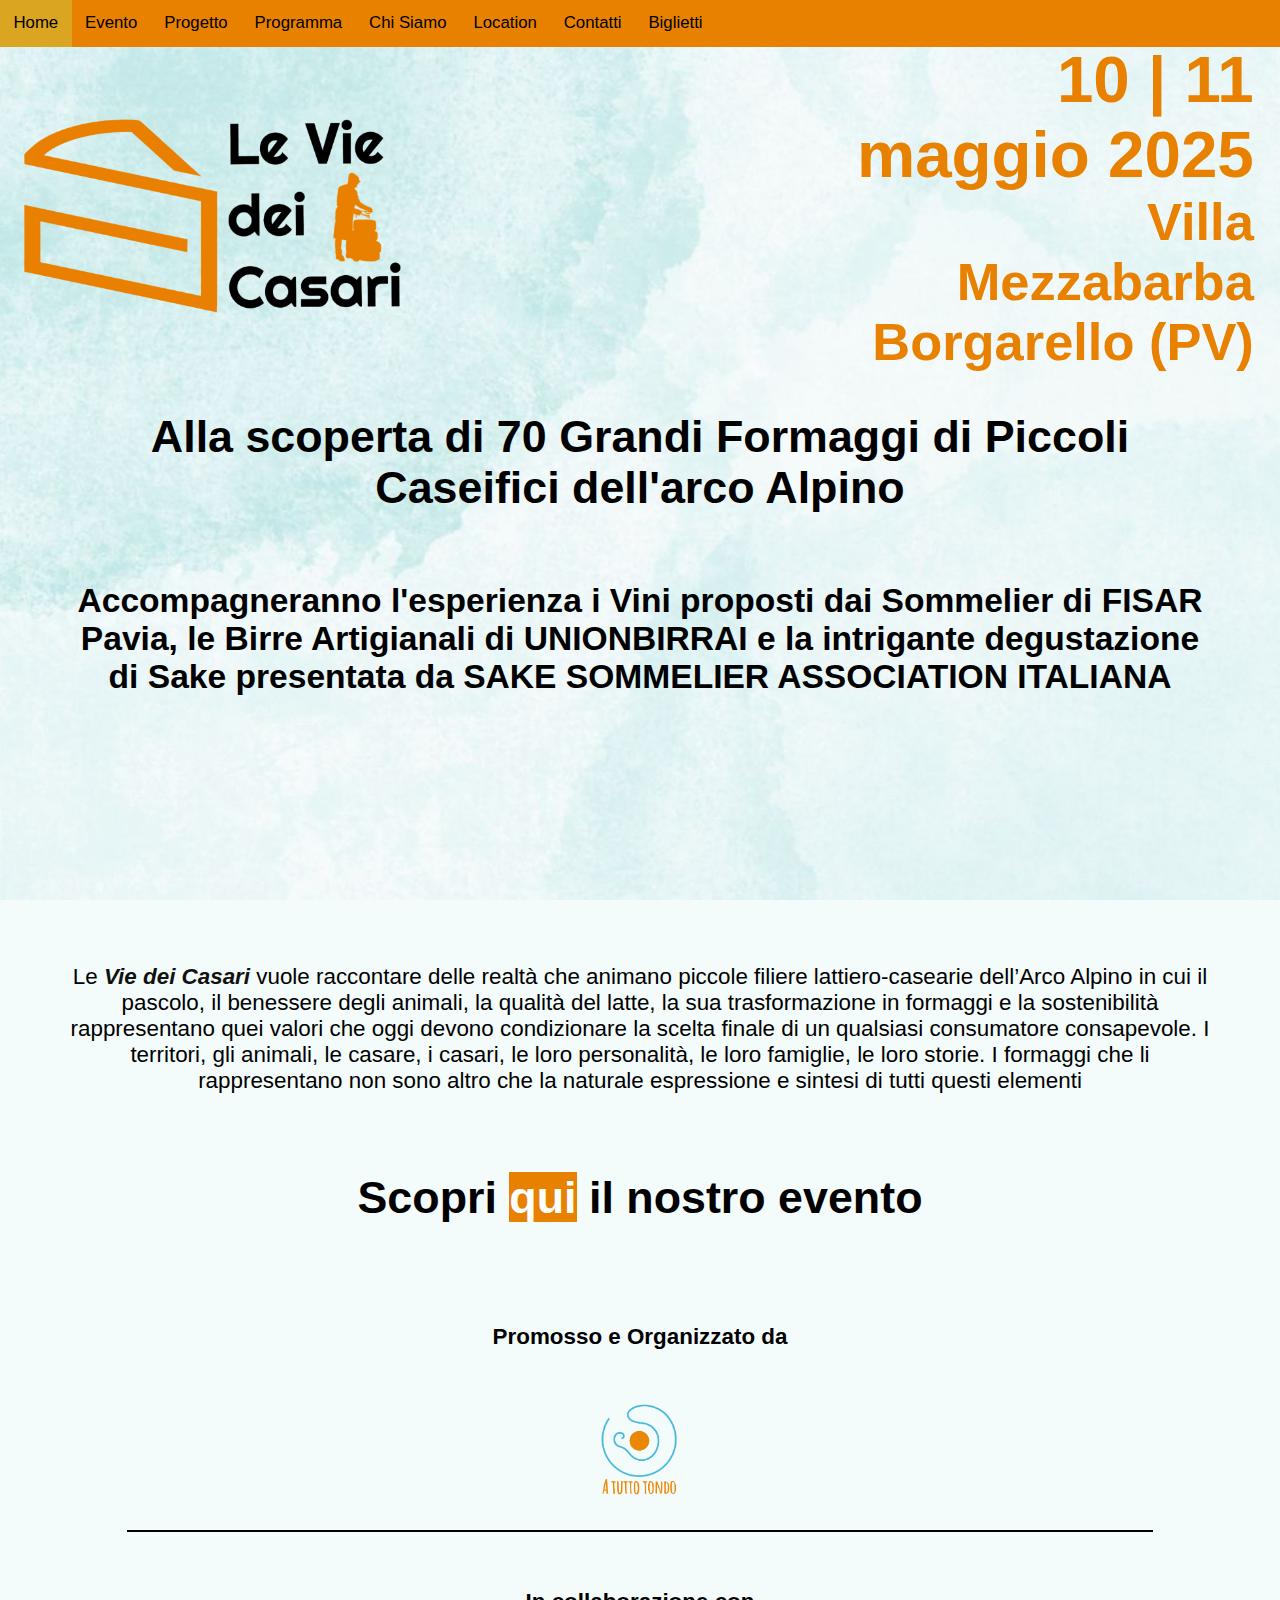
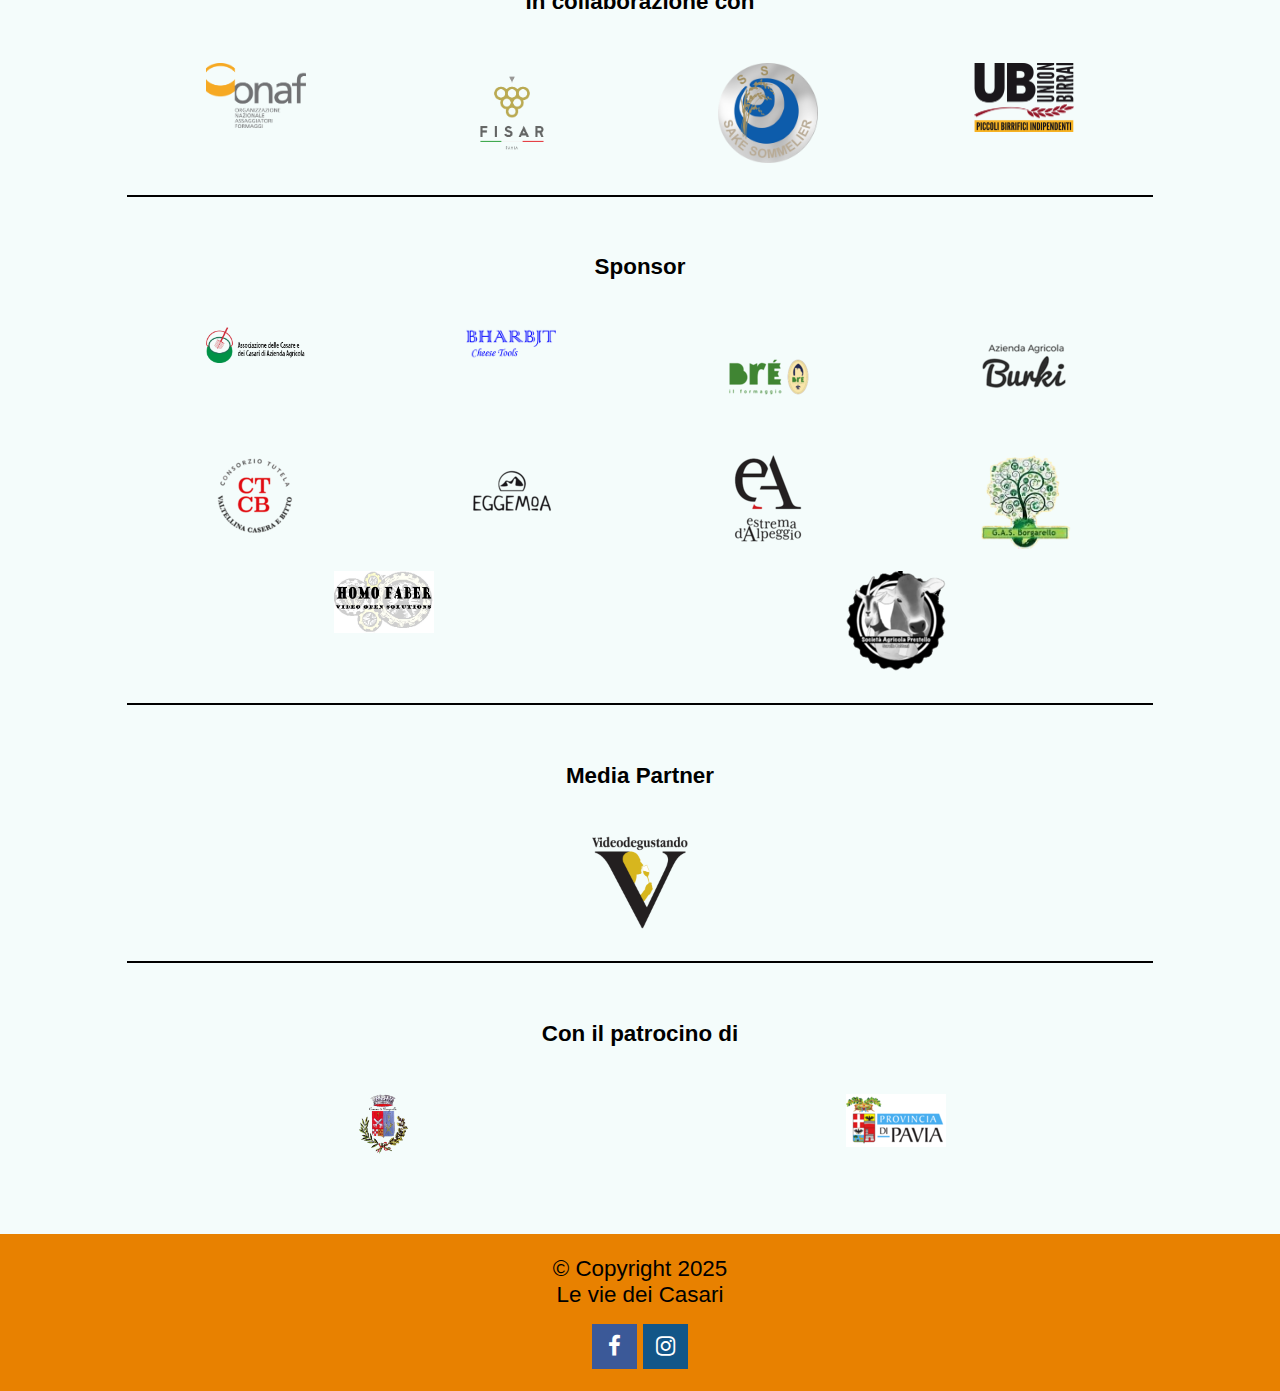
<file: index.html>
<!DOCTYPE html>
<html lang="it">
    <meta charset="UTF-8">
    <title>Le vie dei Casari</title>
    <link rel="stylesheet" href="./style/common.css">
    <link rel="stylesheet" href="./style/index.css">
    <link rel="icon" type="image/png" href="./images/chef_white_icon2.png">
    <!-- icon library -->
    <link rel="stylesheet" href="https://cdnjs.cloudflare.com/ajax/libs/font-awesome/4.7.0/css/font-awesome.min.css">
    <meta name="viewport" content="width=device-width, initial-scale=1.0">
    <meta name="description" content="Sito web per un evento di formaggio. Gestito dalla associazione 'A Tutto Tondo APS' ">
    <meta name="author" content="Le Vie dei Casari">
</head>
<body>
    <!--hidden link, in order to make the site more usable-->
    <a href="#brief-description" class="hidden">Go to the main content</a>

    <!--navigation bar-->
    <nav id="Topnav" class="topnav sticky">
        <button id="back-on-top" title="back on top"><img class="center" src="./images/arrowUP.png" alt="arrow Up"></button>
            <a class="active" href="./index.html" title="link for this page">Home</a>
            <a href="./menu.html#evento" title="go to the Event section">Evento</a>
            <a href="./menu.html#progetto" title="go to the Progetto section">Progetto</a>
            <a href="./menu.html#programma" title="go to the Programma section">Programma</a>
            <a href="./menu.html#about" title="go to the Orari section">Chi Siamo</a>
            <a href="./menu.html#villa" title="go to the Villa section">Location</a>
            <a href="./menu.html#contatti" title="go to the Contatti section">Contatti</a>
            <a href="./menu.html#biglietti" title="go to the Biglietti section">Biglietti</a>            
            <a class="icon" onclick="responsiveTopBar()"><i class="fa fa-bars"></i></a>
    </nav>

    <!--progress bar-->
    <div id="header-progress-bar">
        <div id="progress-bar-container">
            <div id="progress-bar"></div>
        </div>
    </div>

    <header id="image-background">
        <div id="title-area">
            <!--logo area-->
            <a href="./index.html" title="back to the main page"><img id="title-area-image" src="./images/chef_white_icon.png" alt="event icon" title="back to the home page"></a>

            <!--title box area-->
            <h3 id="title-text">
                <span class="title-font">10 | 11 maggio 2025</span><br>
                <span class="title-font2">Villa Mezzabarba </span><br>
                <span class="title-font2">Borgarello (PV)</span>
            </h3>
        </div>

        <div id="brief-description" class="row">
            <h3 class="title-font2"> 
                Alla scoperta di 70 Grandi Formaggi di Piccoli Caseifici dell'arco Alpino
            </h3>
            <br><br>
            <h3 class="title-font4">
                Accompagneranno l'esperienza i Vini proposti dai Sommelier di FISAR Pavia, le Birre Artigianali di UNIONBIRRAI e la intrigante degustazione
                di Sake presentata da SAKE SOMMELIER ASSOCIATION ITALIANA
            </h3>
        </div>
    </header>

    <div id="brief-description" class="row">
        <div class="text"> 
            Le <em id="trans1" class="name">Vie dei Casari</em> vuole raccontare delle realtà che animano piccole filiere lattiero-casearie dell’Arco Alpino in cui il pascolo, il benessere degli animali, la qualità del latte, la sua trasformazione in formaggi e la sostenibilità rappresentano quei valori che oggi devono condizionare la scelta finale di un qualsiasi consumatore consapevole. I territori, gli animali, le casare, i casari, le loro personalità, le loro famiglie, le loro storie. I formaggi che li rappresentano non sono altro che la naturale espressione e sintesi di tutti questi elementi
            <br><br><br><br>
            <div class="title-font5">Scopri <a href="./menu.html#evento" title="evento page">qui</a> il nostro evento</div>
        </div>
    </div>

    <!--sezione degli sponsor-->
    <section class="sponsor-section">
        <div class="sponsor-row">
          <h5>Promosso e Organizzato da</h5>
          <div class="sponsor-logos">
          <div class="sponsor-logo"><img src="./images/sponsor/APS.png" alt="Logo APS"></div>
        </div></div>
        <hr> 
        <div class="sponsor-row">
          <h5>In collaborazione con</h5>
          <div class="sponsor-logos">
            <div class="sponsor-logo"><img src="./images/sponsor/ONAF-TRAS.png" alt="Logo ONAF"></div>
            <div class="sponsor-logo"><img src="./images/sponsor/FISAR-PAVIA-TRAS.png" alt="Logo FISAR"></div>
            <div class="sponsor-logo"><img src="./images/sponsor/SAKE-TRAS.png" alt="Logo SAKE"></div>
            <div class="sponsor-logo"><img src="./images/sponsor/UB-TRAS.png" alt="Logo UB"></div>
          </div>
        </div>
        <hr>
        <div class="sponsor-row">
          <h5>Sponsor</h5>
          <div class="sponsor-logos">
          <div class="sponsor-logo"><img src="./images/sponsor/LOGO.png" alt="Logo associazione casari"></div>
          <div class="sponsor-logo"><img src="./images/sponsor/BHARBYT-TRAS.png" alt="Logo BHARBJT"></div>
          <div class="sponsor-logo"><img src="./images/sponsor/BRE-TRAS.png" alt="Logo BRE-TRAS"></div>
          <div class="sponsor-logo"><img src="./images/sponsor/BURKI-TRAS.png" alt="Logo BURKI-TRAS"></div>
          </div></div>
        <div class="sponsor-row"> 
        <div class="sponsor-logos">
          <div class="sponsor-logo"><img src="./images/sponsor/BITTO-CASERA-TRAS.png" alt="Logo Bitto Casera"></div>
          <div class="sponsor-logo"><img src="./images/sponsor/EGGEMOA-TRAS.png" alt="Logo EGGEMOA-TRAS"></div>
          <div class="sponsor-logo"><img src="./images/sponsor/ESTREMA-ALPEGGIO-TRAS.png" alt="Logo Estrema Alpeggio"></div>
          <div class="sponsor-logo"><img src="./images/sponsor/GAS BORGA TRAS.png" alt="Logo GAS"></div>
        </div></div>
        <div class="sponsor-row"> 
          <div class="sponsor-logos">
            <div class="sponsor-logo"><img src="./images/sponsor/HOMOFABER.jpg" alt="Logo HOMOFABER"></div>
            <div class="sponsor-logo"><img src="./images/sponsor/BETTONI-SILTER-TRAS.png" alt="Logo Prestello"></div>
          </div></div>
        <hr>
        <div class="sponsor-row">
          <h5>Media Partner</h5>
          <div class="sponsor-logos">
          <div class="sponsor-logo"><img src="./images/sponsor/VIDEODEGUSTANDO.png" alt="Logo VIDEODEGUSTANDO"></div>
        </div></div>
        <hr>
        <div class="sponsor-row">
          <h5>Con il patrocino di</h5>
          <div class="sponsor-logos">
            <div class="sponsor-logo"><img src="./images/sponsor/COMUNE-BORGARELLO-TRAS.png" alt="Logo Comune"></div>
            <div class="sponsor-logo"><img src="./images/sponsor/Logo-Provincia-Pavia.png" alt="Logo Provincia"></div>
          </div>
        </div>
    </section>

    <footer id="footer">
        <dev id="copyright">
            &copy; Copyright 2025 <br> Le vie dei Casari
        </dev>
        <br>
        <div class="social-links">
          <a href="https://www.facebook.com/people/Le-vie-dei-Casari/61572279760434/" class="fa fa-facebook" target="_blank" title="facebook page"></a>
          <a href="https://www.instagram.com/leviedeicasari" class="fa fa-instagram" target="_blank" title="instagram page"></a>
        </div>
    </footer>
    <script src="./script/common.js"></script>
</body>

</html>
</file>
<file: style/common.css>
body {
    margin: 0;
    padding: 0;
    font-size: 70%;
    font-family: 'Raleway', sans-serif;
    color: black;
    /* background-color: rgb(245, 245, 220); */
    background-color: rgb(244,252,251);
    background-repeat: no-repeat;
}

#back-on-top {
    display: none;
    position: fixed;
    bottom: 12%;
    width: 5%;
    z-index: 99;
    outline: none;
    background: none;
    cursor: pointer;
    padding-top: 0; padding-bottom: 0;
    padding-left: 0; padding-right: 0;
    border: none;
    border-radius: 8px;
}

#back-on-top:hover {
    background-color: rgb(8, 147, 240);
}

.topnav{
    margin: 0;
    padding: 0;
    position: fixed;
    top: 0;
    z-index: 99;
    width: 100%;
    /* width: 100vw; */
    background-color: #e88100;
    left: 0; right: 0;
}

.sticky {
    position: fixed;
    top: 0;
    width: 100%;
}

.topnav a {
    float: left;
    display: block;
    color: black;
    text-align: center;
    padding: 0.8em;
    text-decoration: none;
    font-size: 1.5em;
    overflow: hidden;
}

.text{
    font-size: 2em;
}

#Topnav a:hover:not(.active) {
    background-color: #111;
    color: white;
}

#Topnav a.active {
    background-color: goldenrod;
}

#footer {
    position: relative;
    bottom: 0;
    top: 3em;
    width: 100%;
    color: black;
    background-color: #e88100;
    text-align: center;
    font-size: 2em;
    padding-top: 1em; padding-bottom: 1em;
}

.fa {
    padding: 0.5em;
    width: 1em; height: 1em;
    text-decoration: none;
    margin-top: 0.7em;
}

.fa:hover {
    opacity: 0.7;
}

.fa-facebook {
    background: #3B5998;
    color: white;
}

.fa-instagram {
    background: #125688;
    color: white;
}

.fa-twitter {
    background: #55ACEE;
    color: white;
}

.center {
    display: block;
    margin-left: auto;
    margin-right: auto;
    width: 50%;
    text-align: center;
}

#image-background {
    margin: 0;
    padding: 0;    
    width: 100%;
    height: 50vh;
    padding-top: 3%;
    background-image: url('../images/sfondo-home.jpg');
    background-size: cover;
    background-repeat: no-repeat;
    background-position: center;
    background-attachment: fixed;
}

#brief-description {
    position: relative;
    width: 90%;
    left: 5%;
    text-align: center;
    margin-top: 2%;
    margin-bottom: 5%;
  }
  
  #brief-description img{
    margin-top: 5%;
  }
  
  #brief-description h4 {
    font-size: 2em;
    letter-spacing: 0.3em;
  }
  
  #brief-description a {
    text-decoration: none;
    font-weight: bold;
    background-color: #e88100;
    color: white;
  }

.title-font {
    font-size: 5em;
    font-weight: bold;
}

.title-font2 {
    font-size: 4em;
    font-weight: bold;
}

.title-font3 {
    font-size: 0.7em;
}

.title-font4 {
    font-size: 3em;
    font-weight: bold;
}

.title-font5 {
    font-size: 2em;
    font-weight: bold;
}

#title-area {
    position: relative;
    width: 100%;
    right: 0%;
    display: flex;
    justify-content: space-between;
    align-items: center;
}

#title-text {
    position: relative;
    width: 50%;
    right: 0%;
    text-align: right;
    margin-top: 0.3em;
    padding-right: 2em;
    color: #e88100;
}

#title-text h4, h3{
    margin-top: 0;
    padding-top: 0;
}

#title-area-image {
    position: relative;
    width: 50%;
    left: 0%;
}

.name{
    font-style: italic;
    font-weight: bold;
    color: #111;
}

.orange{
    color: #e88100;
}

.line-vicine{
    margin: 0;
    padding: 0;
}

.row:after {
    content: "";
    display: table;
    clear: both;
}

.right-float{
    float: right;
    width: 60%;
}
  
.left-float{
    float: left;
    width: 40%;
}

#header-progress-bar {
    position: fixed;
    /* top: 0; */
    bottom: 0;
    z-index: 1;
    width: 100%;
}

#progress-bar-container {
    width: 100%;
    height: 8px;
}

#progress-bar{
    height: 8px;
    background: #e88100;
    opacity: 0.8;
    width: 0%;
}

.hidden{
    display: none;
}

.sponsor-section {
    text-align: center;
    margin-top: 5%;
  }
  
  .sponsor-section h5{
    font-size: 2em;
  }
  
  hr {
    border: 1px solid black;
    width: 80%;
    margin: 20px auto;
  }
  
  .sponsor-row {
    display: flex;
    flex-direction: column;
    align-items: center;
  }
  
  .sponsor-logos {
    display: flex;
    justify-content: space-around;
    width: 80%; /* Adatta la larghezza in base alle tue esigenze */
  }
  
  .sponsor-logo {
    width: 100px;
    margin: 10px;
  }
  
  hr {
    border: 1px solid black;
    width: 80%;
  }

  .topnav .icon {
    display: none;
}

.sponsor-section img{
    max-width: 100px;
    max-height: 100px;
}

@media screen and (max-width: 600px) {
    .topnav a:not(:first-child) {display: none;}
    .topnav a.icon {
        float: right;
        display: block;
    }
    .topnav.responsive {position: relative;}
    .topnav.responsive a.icon {
        position: absolute;
        right: 0;
        top: 0;
    }
    .topnav.responsive a {
        float: none;
        display: block;
        text-align: left;
    }
}

@media (max-width: 600px) {
    #menu .none{
        display: none;
    }
    #menu{
        margin-bottom: 5%;
        padding-bottom: 5%;
        width: 98%;
        left: 1%; right: 1%;
    }
    #brief-description {
      float: none;
      position: relative;
      text-align: center;
      width: 80%;
      left: 10%;
      margin-top: 5%;
    }
  }

@media (max-width: 700px) {
    #image-background{
        position: relative;
        width: 100%;
        height: 50vh;
    }
    #title-area{
        display: block;
        text-align: center;
        font-size: 0.8em;
    }
    #title-area-image{
        margin: 0;
        margin-top: 20%;
        height: 150px;
        width: 150px;
    }
    #title-text{
        text-align: center;
        width: 90%;
        left: 5%;
        padding: 0;
    }
    .title-font{
        font-size: 4em;
    }
    .title-font2{
        font-size: 3em;
    }
    .title-font4{
        font-size: 2em;
    }
    .title-font5{
        font-size: 1.5em;
    }
    #back-on-top {
        width: 10%;
    }
    #mappa{
        margin: 0;
        padding: 0;
        height: 30vh;
    }
}

@media (max-width: 350px) {
    .title-font2{
        font-size: 2.5em;
    }
    .title-font4{
        font-size: 2em;
    }
}

@media (max-width: 300px) {
    .title-font2{
        font-size: 2em;
    }
    .title-font4{
        font-size: 2em;
    }
    #brief-description .text{
        font-size: 1.5em;
    }
}
</file>
<file: style/index.css>
#image-background {
  position: relative;
  margin: 0;
  padding: 0;    
  width: 100%;
  height: 100vh;
  padding-top: 3%;
  background-image: url('../images/sfondo-home.jpg');
  background-size: cover;
  background-repeat: no-repeat;
  background-position: center;
  background-attachment: fixed;
}

.slideshow-container {
  position: relative;
  width: 70%;
  left: 15%;
}

.single-slide{
  display: none;
}

.single-slide img{
  position: relative;
  width: 90%;
  left: 5%;
}

.dots {
  text-align: center;
  margin: auto;
  margin-top: 2em;
}

.dot {
  cursor: pointer;
  height: 10px;
  width: 10px;
  margin: 0 0.5%;
  background-color: #bbb;
  border-radius: 50%;
  display: inline-block;
  transition: background-color 0.6s ease;
}

.active, .dot:hover {
  background-color: #717171;
}

.fade {
  -webkit-animation-name: fade;
  -webkit-animation-duration: 1.5s;
  animation-name: fade;
  animation-duration: 1.5s;
}

@-webkit-keyframes fade {
  from {
    opacity: .4
  }

  to {
    opacity: 1
  }
}

@keyframes fade {
  from {
    opacity: .4
  }

  to {
    opacity: 1
  }
}

#big-menu-button {
  text-align: center;
  letter-spacing: 0.2em;
  font-size: 3em;
  font-weight: bold;
  padding-top: 2em; padding-bottom: 2em;
  position: relative;
  width: 90%;
  left: 5%;
}

#big-menu-button a {
  text-decoration: none;
  background-color: black;
  color: white;
}

#big-menu-button a:hover {
  background-color: rgb(192, 192, 192);
  color: black;
}

.closebtn {
  margin-left: 15px;
  color: white;
  font-weight: bold;
  float: right;
  font-size: 3em;
  line-height: 20px;
  cursor: pointer;
  transition: 0.3s;
}

.closebtn:hover {
  color: black;
}

#link-ticket {
  text-decoration: none;
  background-color: black;
  color: white;
}

#link-ticket:hover {
  background-color: rgb(192, 192, 192);
  color: black;
}

@media (max-width: 768px) {
  .sponsor-logos {
    flex-direction: column;
    align-items: center;
  }
  .sponsor-logo {
    margin: 10px 0;
  }
}


@media (max-width: 700px) {
  #image-background{
    height: 120vh;
  }
  .title-font4{
    font-size: 1.8em;
  }
}

@media (max-height: 700px) {
  #image-background{
    height: 120vh;
  }
  .title-font4{
    font-size: 1.5em;
  }
}
</file>
